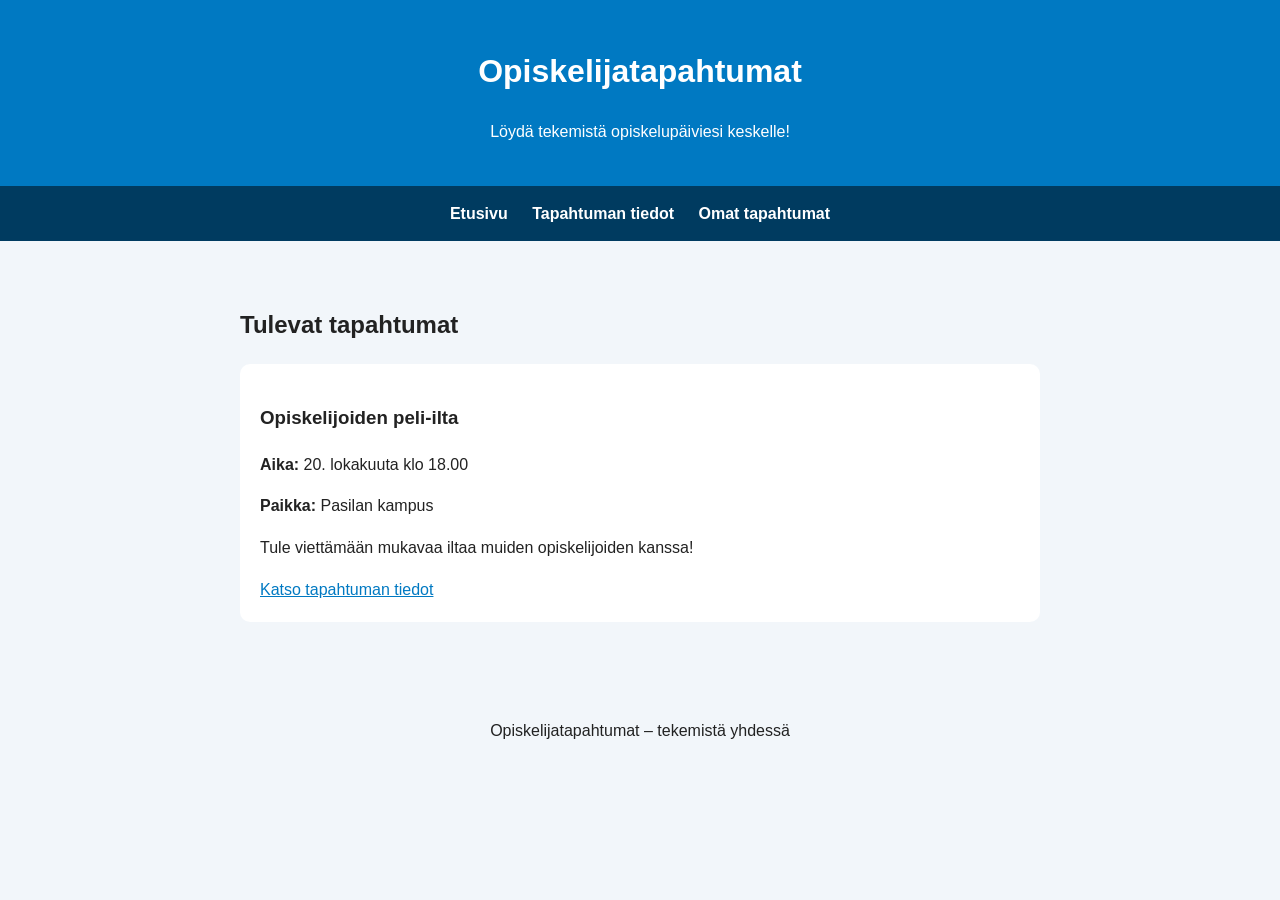
<file: index.html>
<!DOCTYPE html>
<html lang="fi">
<head>
    <meta charset="UTF-8">
    <meta name="viewport" content="width=device-width, initial-scale=1.0">
    <title>Opiskelijatapahtumat</title>
    <link rel="stylesheet" href="tyyli.css">
</head>
<body>
    <header>
        <h1>Opiskelijatapahtumat</h1>
        <p>Löydä tekemistä opiskelupäiviesi keskelle!</p>
    </header>

    <nav>
        <a href="index.html">Etusivu</a>
        <a href="tapahtuma.html">Tapahtuman tiedot</a>
        <a href="omat.html">Omat tapahtumat</a>
    </nav>

    <main>
        <h2>Tulevat tapahtumat</h2>

        <article>
            <h3>Opiskelijoiden peli-ilta</h3>
            <p><strong>Aika:</strong> 20. lokakuuta klo 18.00</p>
            <p><strong>Paikka:</strong> Pasilan kampus</p>
            <p>Tule viettämään mukavaa iltaa muiden opiskelijoiden kanssa!</p>
            <a href="tapahtuma.html">Katso tapahtuman tiedot</a>
        </article>
    </main>

    <footer>
        <p>Opiskelijatapahtumat – tekemistä yhdessä</p>
    </footer>
</body>
</html>
</file>
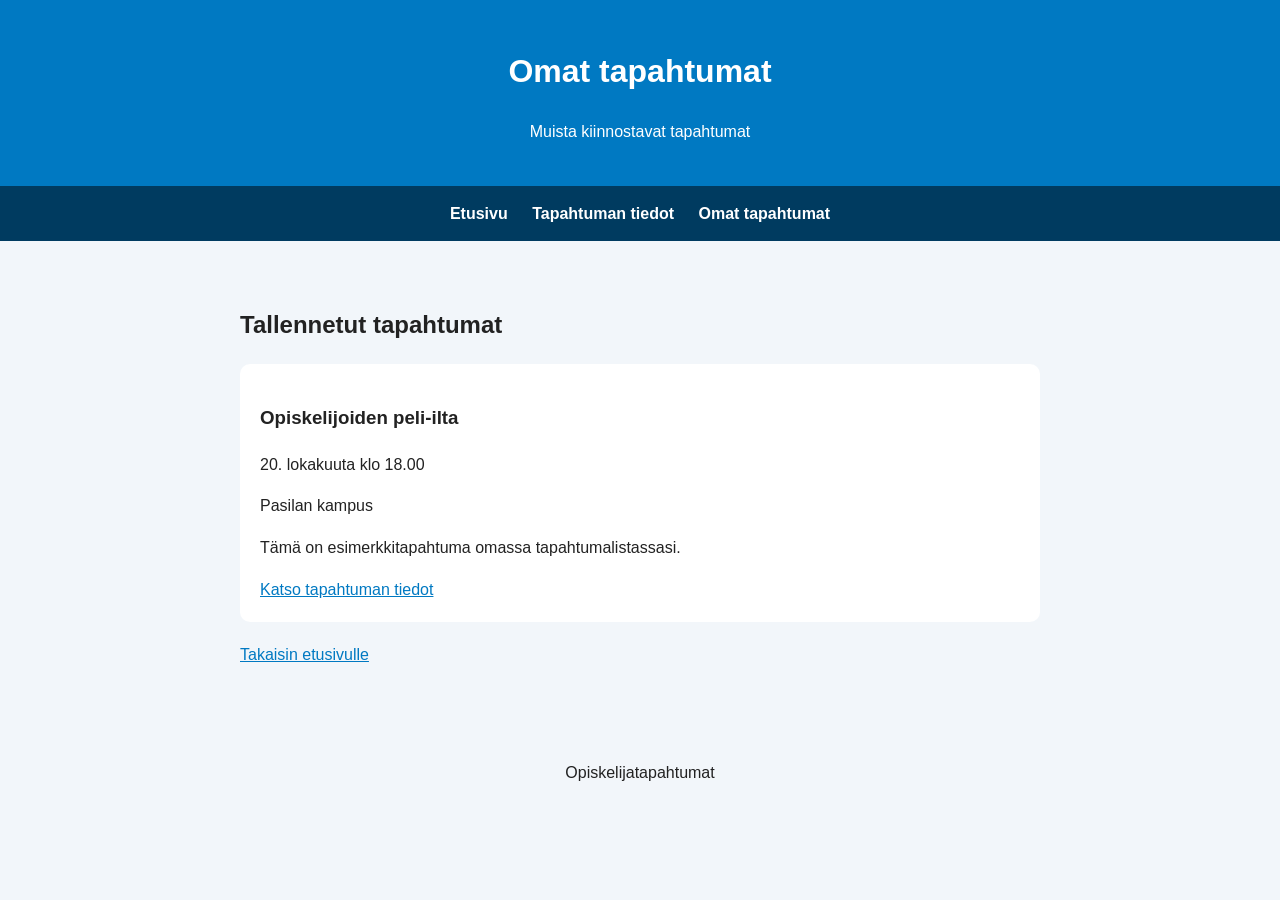
<file: omat.html>
<!DOCTYPE html>
<html lang="fi">
<head>
    <meta charset="UTF-8">
    <meta name="viewport" content="width=device-width, initial-scale=1.0">
    <title>Omat tapahtumat</title>
    <link rel="stylesheet" href="tyyli.css">
</head>
<body>
    <header>
        <h1>Omat tapahtumat</h1>
        <p>Muista kiinnostavat tapahtumat</p>
    </header>

    <nav>
        <a href="index.html">Etusivu</a>
        <a href="tapahtuma.html">Tapahtuman tiedot</a>
        <a href="omat.html">Omat tapahtumat</a>
    </nav>

    <main>
        <h2>Tallennetut tapahtumat</h2>
        <article>
            <h3>Opiskelijoiden peli-ilta</h3>
            <p>20. lokakuuta klo 18.00</p>
            <p>Pasilan kampus</p>
            <p>Tämä on esimerkkitapahtuma omassa tapahtumalistassasi.</p>
            <a href="tapahtuma.html">Katso tapahtuman tiedot</a>
        </article>
        <p><a href="index.html">Takaisin etusivulle</a></p>
    </main>

    <footer>
        <p>Opiskelijatapahtumat</p>
    </footer>
</body>
</html>
</file>
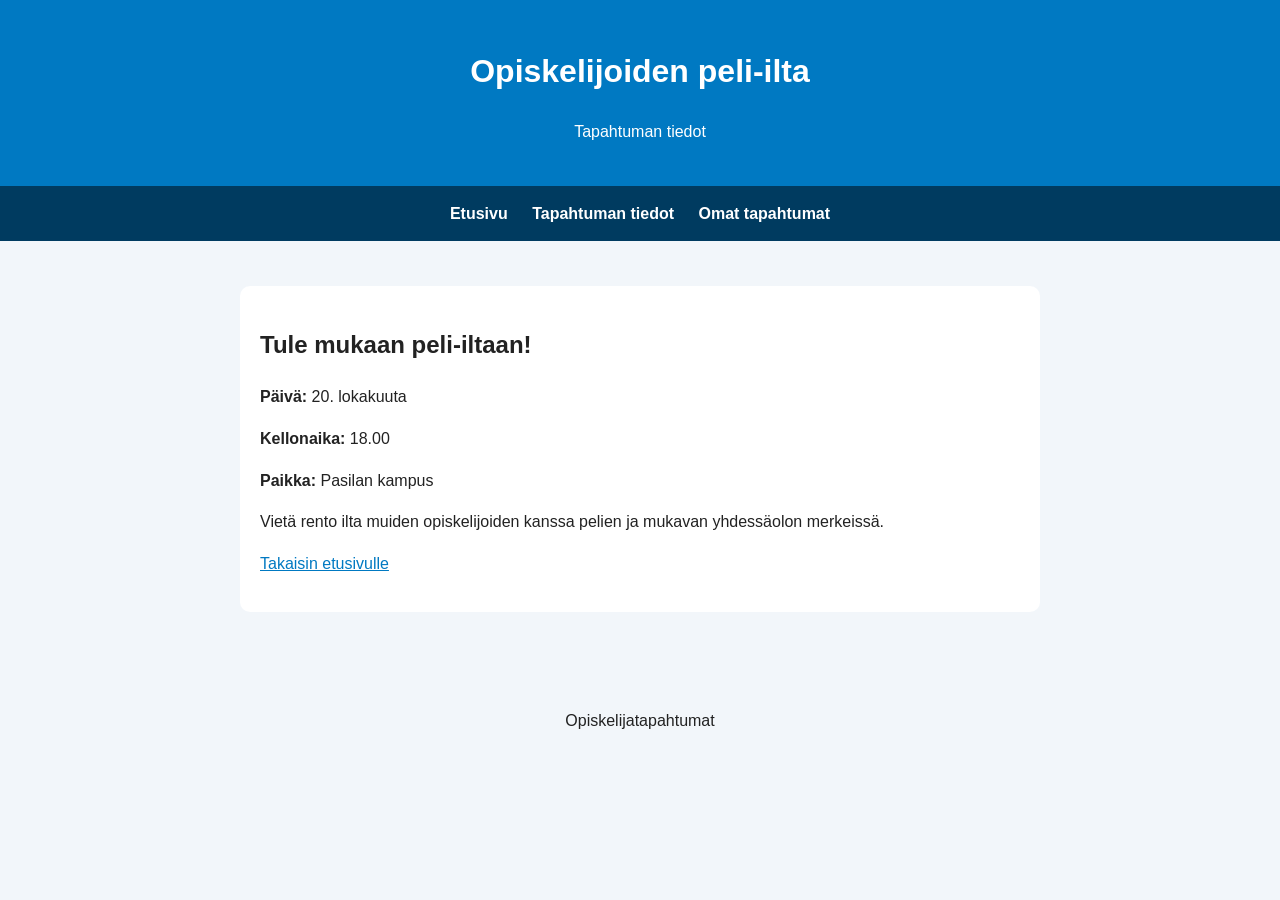
<file: tapahtuma.html>
<!DOCTYPE html>
<html lang="fi">
<head>
    <meta charset="UTF-8">
    <meta name="viewport" content="width=device-width, initial-scale=1.0">
    <title>Tapahtuman tiedot</title>
    <link rel="stylesheet" href="tyyli.css">
</head>
<body>
    <header>
        <h1>Opiskelijoiden peli-ilta</h1>
        <p>Tapahtuman tiedot</p>
    </header>

    <nav>
        <a href="index.html">Etusivu</a>
        <a href="tapahtuma.html">Tapahtuman tiedot</a>
        <a href="omat.html">Omat tapahtumat</a>
    </nav>

    <main>
        <article>
            <h2>Tule mukaan peli-iltaan!</h2>
            <p><strong>Päivä:</strong> 20. lokakuuta</p>
            <p><strong>Kellonaika:</strong> 18.00</p>
            <p><strong>Paikka:</strong> Pasilan kampus</p>
            <p>Vietä rento ilta muiden opiskelijoiden kanssa pelien ja mukavan yhdessäolon merkeissä.</p>
            <p><a href="index.html">Takaisin etusivulle</a></p>
        </article>
    </main>

    <footer>
        <p>Opiskelijatapahtumat</p>
    </footer>
</body>
</html>
</file>
<file: tyyli.css>
body {
    font-family: Arial, sans-serif;
    margin: 0;
    background-color: #f2f6fa;
    color: #222;
    line-height: 1.6;
}

header {
    background-color: #0079C2;
    color: white;
    text-align: center;
    padding: 25px;
}

nav {
    background-color: #003b60;
    padding: 15px;
    text-align: center;
}

nav a {
    color: white;
    margin: 10px;
    text-decoration: none;
    font-weight: bold;
}

main {
    max-width: 800px;
    margin: 25px auto;
    padding: 20px;
}

article {
    background-color: white;
    padding: 20px;
    border-radius: 10px;
    margin-bottom: 20px;
}

a {
    color: #0079C2;
}

nav a {
    color: white;
}

footer {
    text-align: center;
    padding: 15px;
}

@media (max-width: 600px) {
    nav a {
        display: block;
        margin: 8px;
    }

    main {
        margin: 10px;
        padding: 10px;
    }
}
</file>
